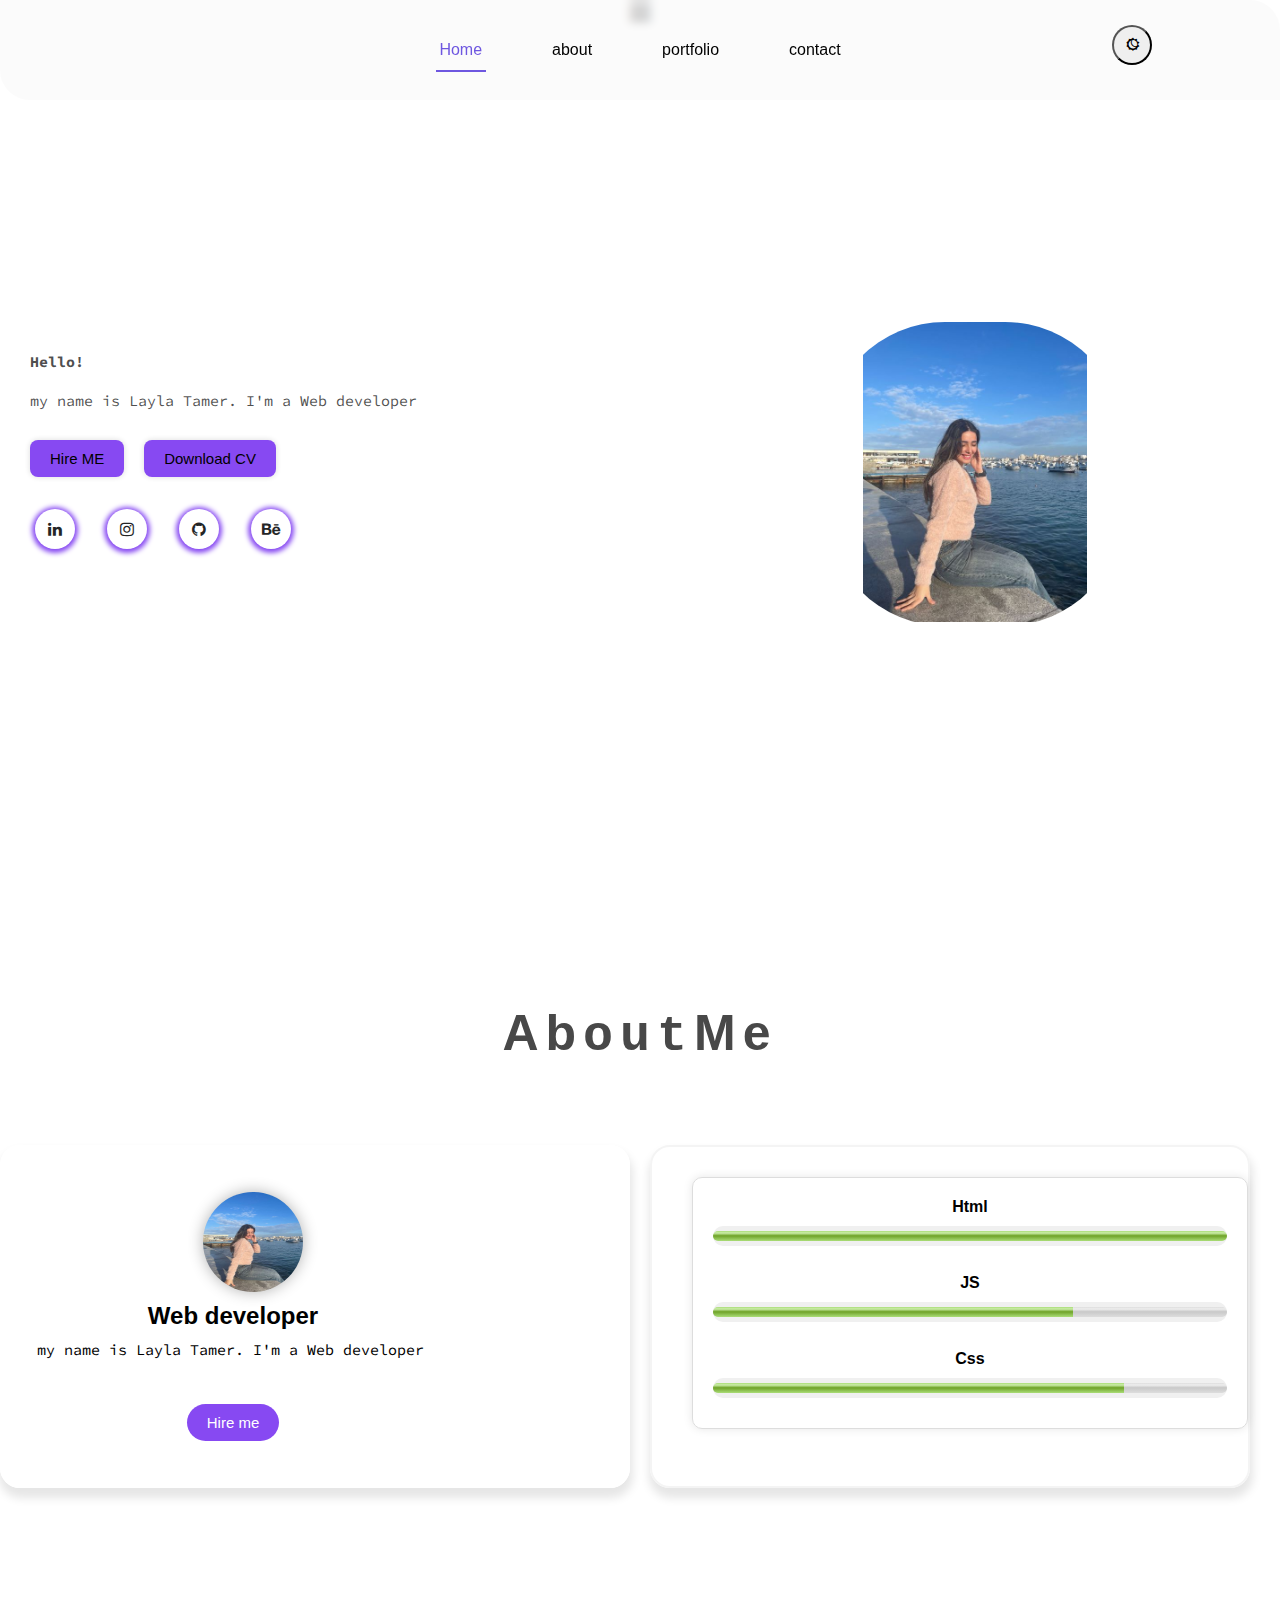
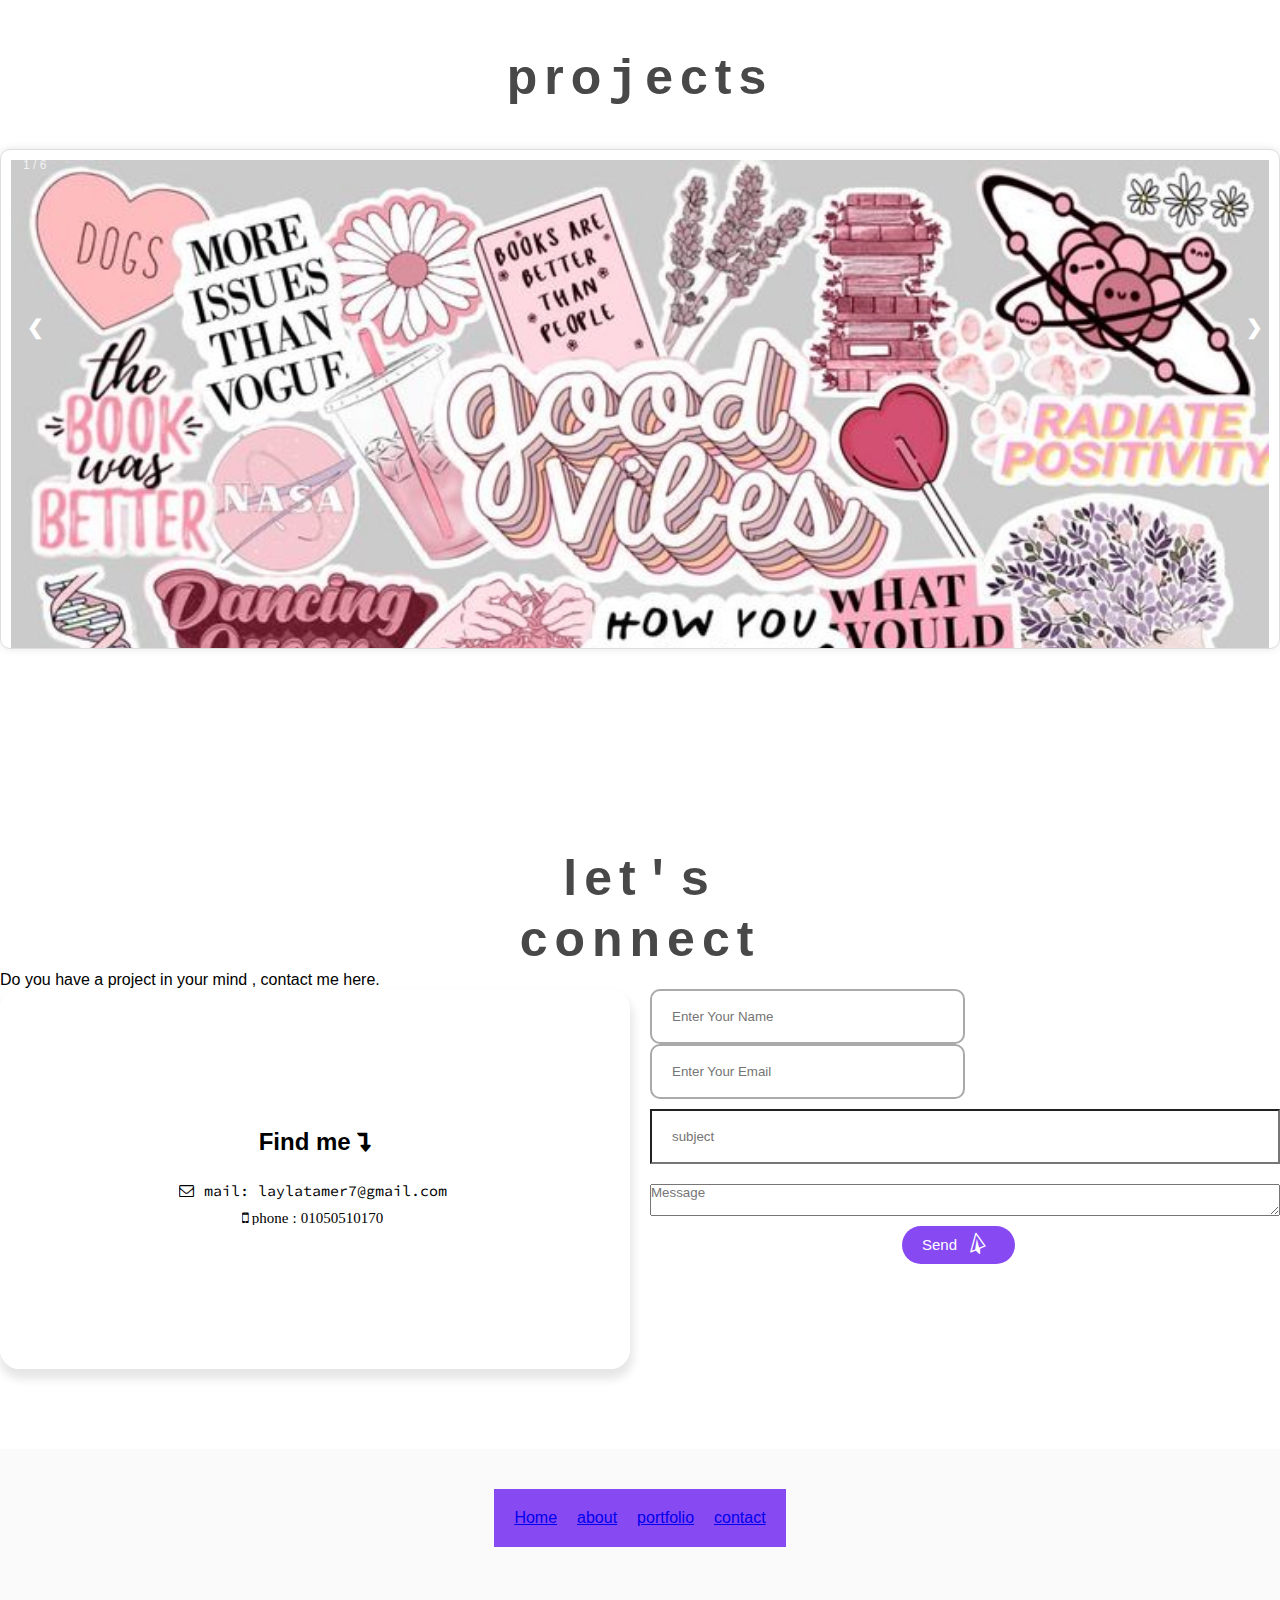
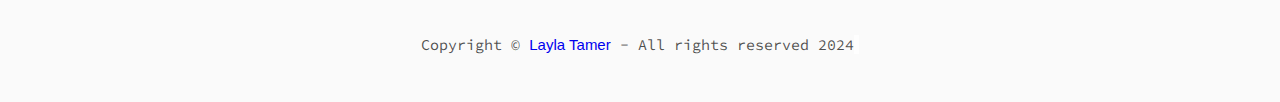
<file: index.html>
<!DOCTYPE html>
<html lang="en">
  <head>
    <meta charset="UTF-8" />
    <meta name="viewport" content="width=device-width, initial-scale=1.0" />
    <title>Home</title>
    <link rel="stylesheet" href="index.css" />
    <link
      rel="stylesheet"
      href="https://cdnjs.cloudflare.com/ajax/libs/font-awesome/4.7.0/css/font-awesome.min.css"
      href="@import url('https://fonts.googleapis.com/css?family=Source+Code+Pro');"
    />
  </head>

  <body id="body">
    <!--nav bar-->
    <div class="container">
      <nav id="header">
        <div class="nav-menu" id="myNavMenu">
          <ul class="nav-menu-list">
            <li class="nav_list">
              <a href="" class="nav-link active-link">Home</a>
              <div class="circle"></div>
            </li>

            <li class="nav_list">
              <a href="" class="nav-link"> about</a>
              <div class="circle"></div>
            </li>

            <li class="nav_list">
              <a href="" class="nav-link">portfolio</a>
              <div class="circle"></div>
            </li>

            <li class="nav_list">
              <a href="" class="nav-link"> contact</a>

              <div class="circle"></div>
            </li>
          </ul>
        </div>
        <!--dark mode-->
        <div class="mode">
          <button onclick="darkBtn()" class="moon-sun" id="toggle-switch">
            <i class="fa fa-moon-o" id="moon"></i>
            <i class="fa fa-sun-o" id="sun"></i>
          </div>
        </div>
        <div class="nav-menu-btn">
            <i
              class="fa fa-bars"
              style="font-size: 24px"
              ></i>
        </div>
      </nav>
      <!--main-->
      <main class="wrapper">
        <section class="featured-box" id="home">
          <div class="featured-grid">
            <div class="left-section">
              <div class="hello">
                <p class="bold">Hello!</p>
              </div>
              <div class="featured-name">
                <span class="typed-text"></span>
              </div>
              <div class="text-info">
                <p>my name is Layla Tamer. I'm a Web developer</p>
              </div>
              <div class="text-btn">
                <button class="btn hire-btn">Hire ME</button>
                <button class="btn">Download CV</button>
              </div>
              <div class="social_icons">
                <div class="icon_circle"></div>
                <div class="icon"><i class="fa fa-linkedin"></i></div>
                <div class="icon"><i class="fa fa-instagram"></i></div>
                <div class="icon"><i class="fa fa-github"></i></div>
                <div class="icon"><i class="fa fa-behance"></i></div>
              </div>
            </div>
            <div class="right-section">
              <div class="featured-image">
                <div class="image">
                  <img src="images/layla1.jpg" alt="photo" />
                </div>
              </div>
            </div>
          </div>
        </section>
        <!--about box-->
        <section class="section" id="about">
          <div class="top-header">
            <h1><span>Ab</span>out<span>Me</span></h1>
          </div>
          <div class="grid-container">
            <div class="about-info">
              <figure class="about-me">
                <img src="images/layla1.jpg" alt="" class="profile" />
                <h2>Web developer</h2>
                <p>my name is Layla Tamer. I'm a Web developer</p>
                <button class="about-me btn">Hire me</button>
              </figure>
            </div>
            <div class="skills">
              <div class="skills-box">
                <label for="Html">Html</label>
                <meter id="Html" value="10" min="0" max="10">
                  10 out of 10
                </meter>
                <br />
                <label for="JS">JS</label>
                <meter id="JS" value="7" min="0" max="10">7 out of 10</meter>
                <br />
                <label for="Css">Css</label>
                <meter id="Css" value="8" min="0" max="10">8 out of 10</meter>
              </div>
            </div>
          </div>
        </section>
        <!--project box-->
        <section class="section" id="projects">
          <div class="top header">
            <h1><span>pro</span>j<span>ects</span></h1>
          </div>
          <div class="projects-container">
            <div class="slideshow-container">
               <!-- Full-width images with number text -->
  <div class="mySlides">
    <div class="numbertext">1 / 6</div>
      <img src="images/1.jpeg" style="width:100%">
  </div>

  <div class="mySlides">
    <div class="numbertext">2 / 6</div>
      <img src="images/2.jpeg" style="width:100%">
  </div>

  <div class="mySlides">
    <div class="numbertext">3 / 6</div>
      <img src="images/3.jpeg" style="width:100%">
  </div>

  <div class="mySlides">
    <div class="numbertext">4 / 6</div>
      <img src="images/small .jpeg" style="width:100%">
  </div>

  <div class="mySlides">
    <div class="numbertext">5 / 6</div>
      <img src="images/study1.jpeg" style="width:100%">
  </div>

  <div class="mySlides">
    <div class="numbertext">6 / 6</div>
      <img src="images/4.jpeg" style="width:100%">
  </div>

  <!-- Next and previous buttons -->
  <a class="prev" onclick="plusSlides(-1)">&#10094;</a>
  <a class="next" onclick="plusSlides(1)">&#10095;</a>
        </section>

        <!--contact box-->
        <section class="section" id="contact">
          <div class="top header">
            <h1>
              <span>let</span>'s<span><br />connect</span>
            </h1>
            <span>Do you have a project in your mind , contact me here.</span>
          </div>
          <div class="grid-container">
            <div class="contact-info">
              <h2>Find me <i class="fa fa-level-down"></i></h2>
              <p>
                <i class="fa fa-envelope-o"></i> mail: laylatamer7@gmail.com
              </p>
              <p>
                <i class="fa fa-mobile" style="font: size 20px">
                  phone : 01050510170</i
                >
              </p>
            </div>
            <div class="form-control">
              <div class="form inputs">
                <input
                  type="text"
                  class="input-field"
                  placeholder="Enter Your Name"
                />
                <input
                  type="text"
                  class="input-field"
                  placeholder="Enter Your Email"
                />
              </div>
              <div class="text-area">
                <input
                  type="text"
                  class="input-subject"
                  placeholder="subject"
                />
                <textarea placeholder="Message"></textarea>
              </div>
              <div class="form-button">
                <button class="btn">Send <i class="fa fa-send-o"></i></button>
              </div>
            </div>
          </div>
        </section>
      </main>
      <!--footer-->
      <footer>
        <div class="middle-footer">
          <ul class="footer-menu">
            <li class="footer-menu-list">
              <a href="#home"> Home</a>
            </li>
            <li class="footer-menu-list">
              <a href="#about">about</a>
            </li>
            <li class="footer-menu-list">
              <a href="#portfolio">portfolio</a>
            </li>
            <li class="footer-menu-list">
              <a href="#contact">contact</a>
            </li>
          </ul>
        </div>
        <div class="footer-social-icons">
          <div class="icon"><i class="fa fa-linkedin"></i></div>
          <div class="icon"><i class="fa fa-instagram"></i></div>
          <div class="icon"><i class="fa fa-github"></i></div>
          <div class="icon"><i class="fa fa-behance"></i></div>
        </div>
        <div class="bottom-footer">
          <p>
            Copyright &copy;
            <a href="#home" style="text-decoration: none">Layla Tamer</a> - All
            rights reserved 2024
          </p>
        </div>
      </footer>
    </div>
<script>
  
const darkModeToggle = document.getElementById("toggle-switch");
const body = document.getElementById("body");
const sunIcon = document.getElementById('sun')
const moonIcon = document.getElementById('moon')
   const navMenuBtn = document.querySelector(".nav-menu-btn");
const navMenu = document.querySelector(".nav-menu");

navMenuBtn.addEventListener("click", () => {
  navMenu.classList.toggle("show");
  navMenuBtn.classList.toggle("show");
});

let slideIndex = 1;
showSlides(slideIndex);

// Next/previous controls
function plusSlides(n) {
  showSlides(slideIndex += n);
}

// Thumbnail image controls
function currentSlide(n) {
  showSlides(slideIndex = n);
}

function showSlides(n) {
  let i;
  let slides = document.getElementsByClassName("mySlides");
  let dots = document.getElementsByClassName("demo");
  let captionText = document.getElementById("caption");
  if (n > slides.length) {slideIndex = 1}
  if (n < 1) {slideIndex = slides.length}
  for (i = 0; i < slides.length; i++) {
    slides[i].style.display = "none";
  }
  for (i = 0; i < dots.length; i++) {
    dots[i].className = dots[i].className.replace(" active", "");
  }
  slides[slideIndex-1].style.display = "block";
  dots[slideIndex-1].className += " active";
  captionText.innerHTML = dots[slideIndex-1].alt;
}


function darkBtn () {
  darkModeToggle.addEventListener("click", () => {
  body.classList.toggle("dark-mode");
});
} 



  </script>
  </body>

</html>
</file>
<file: index.css>
@import url('https://fonts.googleapis.com/css?family=Source+Code+Pro');

*{
  margin: 0;
  padding: 0;
  box-sizing: border-box;
  font-family: "poppins",sans-serif;
}

:root{
  --body-color: rgba(250,250,250);
  --color-white: rgba(250,250,250);
  --text-color-second: rgb(255, 253, 253);
  --first-color: rgba(110,87,224);
  --first-shadow: rgba(0,0,0,0.1);
  --box-color:#fff;
  --nav-color: #fff;
  --nav-icon:#000;
  --logo-color:#000;
  --icon-color:#242526;
  --mode-color:#000000;
}

body.dark {
  --body-color: #202425;
  --box-color: #fff;
  --nav-color: #262425;
  --color-white: #ffffff;
  --text-color: #fff;
  --nav-icon: #fff;
  --logo-color: #fff;
  --icon-color: #8749f2;
  --mode-color: #fdfafa;
}

.container{
  width:100%;
  position:relative;
}

html {
  scroll-behavior: smooth;
}
/*---nav bar---*/

nav{
  position: fixed;
  display: flex;
  justify-content: space-between;
  width: 100%;
  height:90px;
  line-height:100px;
  background: var(--text-color);
  padding-inline: 10vw;
  transition:0.3s;
  z-index:100;
}
.nav-logo{
  position: relative;
}
.nav-name{
  font-size: 30px;
  font-weight:600;
  color:var(--logo-color);
}
.nav-menu,
.nav-menu-list{
display: flex;
column-gap: -30px; 
}
.nav-menu .nav_list{
  list-style: none;
  position: relative;
}
.nav-link{
  text-decoration: none;
  color: var(--text-color);
  font-weight: 500;
  padding-inline: 15px;
  margin-inline: 20px ;
}
.nav-menu-btn i {
  font-size: 28px;
  cursor: pointer;
  color: var(--nav-icon);
}
.nav-menu-btn.show {
  display: flex; 
}
.active-link{
  position: relative;
  color: var(--first-color);
  transition: 0.3s;
}
.active-link::after{
  content: "";
  position: absolute;
  left: 50%;
  bottom: -15px;
  transform: translate(-50%,-50%);
  width: 50px;
  height:2px ;
  background: var(--first-color);
}
/*mode*/
.mode{
  display: flex;
  align-items: center;
  margin-left: auto;
}
.dark-mode{
  background-color: var(--mode-color);
}
.dark-mode-text {
  color: #fff;
}
.moon-sun{
  position: relative;
  display: flex;
  align-items: center;
  justify-content: center;
  height: 40px;
  width: 40px;
  border-radius: 30px;
  cursor: pointer;
  color: var(--mode-color);
  border-color: var(--mode-color);
}
.moon-sun :is(#moon,#sun){
  position: absolute;
  transition: .2s ease-in-out;
}
body.dark #sun {
  opacity: 1;
}
body.dark #moon {
  opacity: 0;
}

body {
  transition: background-color 0.3s ease-in-out;
}
/*wrapper*/

.warpper{
  padding-inline: 10vw;
}
/*box*/
.featured-grid {
  display: flex;
  flex-direction: row;
  align-content: center;
}

.featured-box{
position: relative;
display: flex;
height: 100vh;
min-height: 700px;
}

.featured-text {
  position: relative;
  display: flex;
  justify-content: center;
  min-height: 100vh;
  flex-direction: column;
  width: 50%;
  padding-left: 20px;
  margin-top: 10%;
  color: var(--text-color);
}
.featured-text .hello {
  font-size: 50px;
  font-weight: 500;
  margin-bottom: -50px;
  grid-column: 1 / 2;
  color: var(--text-color);
}
.bold {
  font-weight: bold;
}
.featured-name{
  grid-column: 1/2;
  font-size: 50px;
  font-weight: 600;
  margin-block: 20px;
  margin-bottom: 10px;
  color: var(--text-color);
}
.typedtext{
  font-family: sans-serif ;
  font-size: 8px ;
  font-weight: 600;
  text-transform: capitalize;
  color: var(--text-color);
}

.text-info{
  font-size: 16px;
  margin-bottom: 30px;
  color: var(--text-color);
  grid-column: 1 / 2;
  color: var(--text-color);
}
.text-area {
  display: flex;
  flex-direction: column;
  gap: 10px;
  color: var(--text-color);
}

.text-btn{
  display: flex ;
  border-radius: 8px;
  cursor: pointer;
  gap: 20px;
  grid-column: 1 / 2;
}

.text-btn .btn{
  border: none ;
  color: var(--text-color);
  box-shadow: 0px 0px 5px 1px rgba(0,0,0,0.1);
}

.btn{
  text-decoration:none ;
  font-size: 15px;
  padding: 10px 20px;
  cursor: pointer;
  border-radius: 8px;
  background: #8749f2;
  font-weight: 500;
  transition: all 0.5s ease;
}
.btn i {
  margin-right: 10px;
}
i{
  font-size: 16px;
}

/* social icons*/

.social_icons{
display: flex;
margin-top: 30px;
margin-left: 5px;
gap: 32px;
grid-column: 1/2;
flex-wrap: wrap;
}
.social_icons .icon{
  display: flex;
  justify-content: center;
  align-items: center;
  width: 40px;
  height: 40px;
  color: var(--icon-color);
  border-radius:50% ;
  box-shadow: 0px 1px  5px 3px #8749f2;
  cursor: pointer;
}
.icon_circle{
  position: absolute;
  transform: translateX(-50%) ;
  top:-20px;
  left: 50%;
  border-radius: 50px;
  animation: iconSlide 0.4s infinite alternate ;
}
@keyframes iconSlide{
 25% {
  border:2px solid  #e6d12e;
  left: 0px ;
 }
 50% {
  border:2px solid  #c40101;
  left: 70px ;
 }
 75% {
  border:2px solid  #8749f2;
  left: 145px ;
 }
 100% {
  border:2px solid  #47ea15;
  left: 216px ;
 }
}
.social_icons:hover  .icon_circle{
 animation-play-state: paused;
 cursor: pointer;
}

/*--featured image--*/
.image{
  border-radius: 40% 40% 40% 40%;
  overflow: hidden ;
  animation: imgFloat 5s ease-in-out infinite;
  }
.image img {
width: 300px;
height: 300px;
  object-fit:scale-down;
}

@keyframes imgFloat{
  50%{
    transform: translateY(50px);
  }
  }
/*main*/

.section{
  padding-block:5em ;
}
.row{
  display: flex;
  justify-content: space-between;
  width:100%;
  gap: 50px;
}
.col{
  display: flex;
  width: 50% ;
}

.top-header{
  text-align: center ;
  margin-bottom: 5em ;

}
.top-header h1 {
  font-weight: 600;
  color: var(#8749f2) ;
  margin-bottom: 10px;

}
h1 span{
  transition: .5s linear
}
h1:hover span:nth-child(1){
  margin-right: 5px
}
h1:hover span:nth-child(1):after{
  content: "'";
}
h1:hover span:nth-child(2){
  margin-left: 30px
}
h1:hover span{
  color: #8749f2;
  text-shadow: 0 0 10px #fff
               0 0 20px #fff, 
               0 0 40px #fff;
}

/*about-info*/
.about-info{
  position: relative;
  display: grid;
  grid-template-columns: 1fr 1fr;
  grid-gap: 20px;
  align-items: center;
  flex-direction: column ;
  padding-block: 45px 45px;
  padding-inline: 35px ;
  border: 2px solid #fff;
  background: transparent;
  box-shadow: 1px 8px 10px 2px var(--first-shadow);
  border-radius: 20px;
  grid-column: span 1;
}
.grid-container {
  display: grid;
  grid-template-columns:repeat(2, 1fr);
  gap: 20px;
}

.about-me {
  display: flex;
  flex-direction: column;
  align-items: center;
  -webkit-box-sizing: border-box;
  box-sizing: border-box;
  -webkit-transition: all 0.25s ease;
  transition: all 0.25s ease ;
  grid-column: 1;
}

.about-info figcaption{
  width: 100%;
  padding: 25px;
  position: relative;
}

.about-me .profile{
width: 100px;  
height: 100px;
border-radius: 50% ;
position: relative;
margin-bottom: 10px;
left: 20px;
z-index: 1;
background: #ccc;
max-width: 100px;
box-shadow: 0 0 15px rgba(0,0,0,0.3);
}
.about-me h2 {
  color: var(--text-color);
  margin-top: 0;
}

.about-me p{
  margin-top: 10px;
  color: var(--text-color);
  margin-bottom: 25px;
}
p {
  border-right: solid 5px rgba(255,255,255,.75);
  white-space: nowrap;
  overflow: hidden;    
  font-family: 'Source Code Pro', monospace;  
  font-size: 15px;
  color: rgba(0, 0, 0, 0.7);
}

/* Animation */
p {
  animation: animated-text 4s linear 1s 1 normal both,
             animated-cursor 600ms linear infinite;
}

/* text animation */

@keyframes animated-text{
  from{width: 0;}
  to{width: 500px;}
}

/* cursor animations */

@keyframes animated-cursor{
  from{border-right-color: rgba(255,255,255,.75);}
  to{border-right-color: transparent;}
}

.about-info .about-me .btn{
  text-decoration: none;
  font-size: 15px;
  padding: 10px 20px;
  cursor: pointer;
  border: none;
  border-radius: 20px;
  background: #8749f2;
  color: #fff;
  margin-top: 20px;
  font-weight: 500;
  transition: all 0.5s ease;
}
.about-me button:hover {
  background-color: #3e8e41;
}

/*skill*/

.skills{
  position: relative;
  max-width: 600px ;
  width: 100%;
  background: transparent;
  box-shadow: 1px 8px 10px 2px var(--first-shadow);
  padding: 10px 20px;
  border: 2px solid #f4f4f4;
  border-radius: 20px;
  grid-column: 2;
  grid-column: span 1;
}

.skills-box{
  width: 100%;
  margin:25px 0;
  display: flex;
  flex-direction: column;
  align-items: center;
  padding: 20px;
  border: 1px solid #ddd;
  border-radius: 10px;
  margin: 20px;
  box-shadow: 0 0 10px rgba(0, 0, 0, 0.1);
  justify-content: space-between;
}
.skills-box label {
  font-weight: bold;
  margin-bottom: 10px;
}

.skills-box meter {
  width: 100%;
  height: 20px;
  margin-bottom: 10px;
  border: none;
  border-radius: 10px;
  background-color: #f0f0f0;
}

.skills-box meter::-webkit-meter-bar {
  background-color: #337ab7;
  border-radius: 10px;
}

.skills-box meter[value="10"]::-webkit-meter-bar {
  background-color: #2ecc71;
}

.skills-box meter[value="7"]::-webkit-meter-bar {
  background-color: #f1c40f;
}

.skills-box meter[value="8"]::-webkit-meter-bar {
  background-color: #9b59b6;
}

.skills-box br {
  margin-bottom: 20px;
}

/*--projects--*/

h1{
  color: #484848;
  font-size: 50px;
  font-weight: bold;
  font-family: monospace;
  letter-spacing: 7px;
  cursor: pointer;
  text-align: center;
}
h1 span{
  transition: .5s linear
}
h1:hover span:nth-child(1){
  margin-right: 5px
}
h1:hover span:nth-child(1):after{
  content: "'";
}
h1:hover span:nth-child(2){
  margin-left: 30px
}
h1:hover span{
  color: #fff;
  text-shadow: 0 0 10px #fff,
               0 0 20px #fff, 
               0 0 40px #fff;
}

.projects-container{
  display: flex;
  width:100%;
  justify-content: space-between;
  gap: 20px;
  flex-wrap: wrap;
}
.slideshow-container {
  position: relative;
  overflow: hidden;
  width: 100%;
  height: 500px;
  margin: 40px auto;
  padding: 10px;
  border: 1px solid #ddd;
  border-radius: 10px;
  box-shadow: 0 0 10px rgba(0, 0, 0, 0.1);
}

* {
  box-sizing: border-box;
}

/* Position the image container (needed to position the left and right arrows) */
.container {
  position: relative;
}

/* Hide the images by default */
.mySlides {
  display: none;
}

/* Add a pointer when hovering over the thumbnail images */
.cursor {
  cursor: pointer;
}

/* Next & previous buttons */
.prev,
.next {
  cursor: pointer;
  position: absolute;
  top: 40%;
  width: auto;
  padding: 16px;
  margin-top: -50px;
  color: white;
  font-weight: bold;
  font-size: 20px;
  border-radius: 0 3px 3px 0;
  user-select: none;
  -webkit-user-select: none;
}

/* Position the "next button" to the right */
.next {
  right: 0;
  border-radius: 3px 0 0 3px;
}

/* On hover, add a black background color with a little bit see-through */
.prev:hover,
.next:hover {
  background-color: rgba(0, 0, 0, 0.8);
}

/* Number text (1/3 etc) */
.numbertext {
  color: #f2f2f2;
  font-size: 12px;
  padding: 8px 12px;
  position: absolute;
  top: 0;
}

/* Container for image text */
.caption-container {
  text-align: center;
  background-color: #222;
  padding: 2px 16px;
  color: white;
}

.row:after {
  content: "";
  display: table;
  clear: both;
}

/* Six columns side by side */
.column {
  float: left;
  width: 16.66%;
}

/* Add a transparency effect for thumnbail images */
.demo {
  opacity: 0.6;
}

.active,
.demo:hover {
  opacity: 1;
}



/* Contact Info Section */
 
.contact-info {
  position: relative;
  display: flex;
  flex-direction: column;
  justify-content: center;
  align-items: center;
  margin-top: 0;
  padding: 20px 40px ;
  width: 50%;
  height: 380px;
  border: 2px solid #fff;
  border-radius: 20px;
  box-shadow: 1px 8px 10px 2px var(--first-shadow) ;
  overflow:hidden;
  cursor: pointer;
  grid-column: 1;
}
.contact-info>h2{
  color:var(--text-color);
  margin-bottom: 20px;
}
.contact-info>p {
  display: flex;
  align-items: center;
  gap: 10px;
  color: var(--text-color);
  margin-block: 5px;
}
.contatct-info::after{
  color: #8749f2;
}
.contact-info:hover.contact-info h2,
.contact-info:hover.contact-info p,
.contact-info:hover.contact-info i
{
  color:#8749f2 ;
  z-index: 2;

}
h1{
  color: #484848;
  font-size: 50px;
  font-weight: bold;
  font-family: monospace;
  letter-spacing: 7px;
  cursor: pointer
}
h1 span{
  transition: .5s linear
}
h1:hover span:nth-child(1){
  margin-right: 5px
}
h1:hover span:nth-child(1):after{
  content: "'";
}
h1:hover span:nth-child(2){
  margin-left: 30px
}
h1:hover span{
  color: #8749f2;
  text-shadow: 0 0 10px #fff,
               0 0 20px #fff, 
               0 0 40px #fff;
}

/*contact info*/

.form-control{
  display: flex;
  flex-direction: column;
  gap:11px;
  width: 100%;
  grid-column: 2;
}
/*contact form*/
.form-control{
  display: flex;
  flex-direction: column;
  gap: 10px;
  width: 100% ;
}
.form-inputs{
  display: flex;
  gap: 10px;
  width: 100%;
  flex-direction: column;

}

.input-field{
  width: 50%;
  height: 55px;
  background: transparent;
  border: 2px solid #aaa;
  padding-inline: 20px;
  border-radius: 10px;
  outline: none;
}

.input-subject{
width: 100%;
height: 55px;
background: transparent;
border-radius: 2px solid #aaa;
padding-inline: 20px;
margin-bottom: 10px;
outline: none;
}
.textarea{
  width: 100%;
  height: 250px;
  background: transparent;
  border: 2px solid #aaa ;
  padding: 15px 20px;
  color: var(--text-color);
  border-radius: 10px;
  outline: none;
  resize: none;
}
.form-button> .btn {
  display: flex;
  text-align: center;
  justify-content: center;
  margin-left: 40%;
  border: none;
  background: #8749f2;
  padding: 10px 20px ;
  border-radius: 30px;
  color: #fff;
}

.form-button i {
  font-size: 18px;
  rotate: -45deg;
  margin-left: 10px;
}

/*footer*/
 
footer{
  display: flex;
  justify-content: center;
  align-items: center;
  flex-direction: column;
  row-gap: 30px;
  background: var(--body-color);
  padding-block: 40px 60px;
}

.middle-footer {
  background-color: #8749f2; 
  padding: 20px; 
  text-align: center; 
}
.middle-footer .footer-menu{
  display:flex;
  gap: 20px;
}
.footer-menu {
  list-style: none; 
  margin: 0; 
  padding: 0; 
  display: flex; 
  justify-content: center;
}
.footer_menu_list a {
  text-decoration: none;
  color: var(--color-white);
  font-weight: 500;
  margin-inline: 20px;
  transition: 0.3s ease-in-out;
}

.footer_menu_list a:hover{
  color: #8749f2;
  
}
.footer-social-icons {
  display: flex;
  gap: 30px;
  color: var(--color-white);
}
.footer-social-icons .icon:hover {
  color: #fff;
  background-color: #8749f2;
  border-radius: 50%;
  transition: 0.3s ease-in-out;
}
.footer-social-icons .icon:hover i {
  color: #fff;
}
.bottom-footer{
  font-size: 14px ;
  margin-top: 10px;
  color: var(--color-white);
}
/*media query =1024px*/
@media (max-width: 1024px) {
  .featured-text{
    padding: 0;
  }
.image,
image img {
  width: 320px;
  height: 320px;
}
}
/*media query =900px*/
@media (max-width: 900px) {
  .nav-menu-btn{
    display: flex;
    align-items: center;
    justify-content: center;

  }
}
  .nav-menu.responsive{
    right: 0;
  }
  .nav-menu{
    position: fixed ;
    top: 0;
    right: 0;
    display: flex;
    flex-direction: column;
    justify-content: center;
    align-items: center;
    background: rgba(250,250,250,0.7);
    backdrop-filter: blur(5px);
    width: 100%;
    border-radius: 0px 30px 0px 30px;
    height: auto;
    transition: 0.3s;
  }
  .nav_menu_list{
    display: flex;
    flex-direction: column;
  }
  .nav-menu-btn{
    display: flex;
    align-items: center;
    justify-content: center;
  }
  .featured-box{
    flex-direction: column;
    justify-content: center;
    height: 100vh;
  }
  .featured-text{
    width:100%;
    order: 2;
    justify-content: center ;
    align-content: flex-start ;
    min-height: 60vh ;
  }
  .social_icons{
    margin-top: 2em;
  }

  .right-section{
    width: 100%;
    display: flex;
    flex-direction: row;
    align-content:start;
    justify-content: center;
    flex-wrap: wrap;
  }

  .left-section {
    width: 100%;
   margin: 30px;
  }

.row{
  display: flex;
  flex-direction: column;
  justify-content: center;
  gap:50px;
}
.col{
  display: flex ;
  justify-content: center;
  width: 100%;
}
.about-info,
.contact-info{
  width:100% ;
}
.projects-container{
  justify-content: center;
}
.projects-box{
  width:80% ;
}

@media only screen and (max-width:540){
  .featured-name {
    font-size: 40px; 
}
.projects-box{
  width: 100%;
}
.form-inputs{
  flex-direction: column;
}
.input-field{
  width:100%
}


}
</file>
